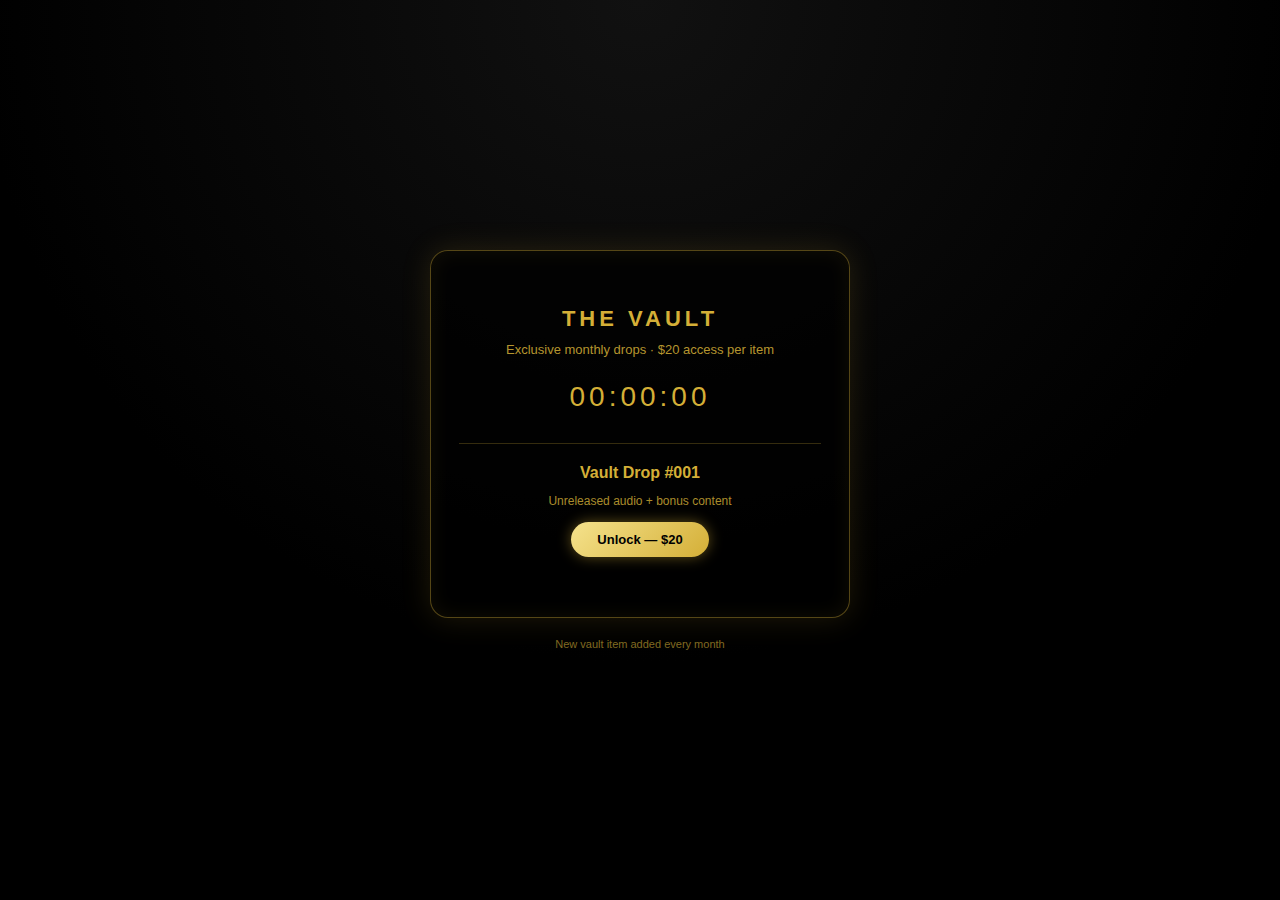
<file: vault/index.html>
<!DOCTYPE html>
<html lang="en">
<head>
<meta charset="UTF-8" />
<meta name="viewport" content="width=device-width, initial-scale=1.0" />
<title>The Vault — Wavie D</title>

<style>
  :root {
    --gold: #d4af37;
    --bg: #050505;
  }

  * {
    box-sizing: border-box;
    font-family: "Helvetica Neue", Arial, sans-serif;
  }

  body {
    margin: 0;
    background: radial-gradient(circle at top, #111 0%, #000 60%);
    color: var(--gold);
    min-height: 100vh;
    display: flex;
    align-items: center;
    justify-content: center;
  }

  .vault-wrapper {
    text-align: center;
    max-width: 420px;
    width: 90%;
  }

  .vault-card {
    background: rgba(0,0,0,0.75);
    border: 1px solid rgba(212,175,55,0.4);
    border-radius: 18px;
    padding: 40px 28px;
    box-shadow:
      0 0 30px rgba(212,175,55,0.15),
      inset 0 0 20px rgba(212,175,55,0.08);
    animation: fadeIn 1.6s ease forwards;
  }

  h1 {
    letter-spacing: 4px;
    font-size: 22px;
    margin-bottom: 10px;
  }

  .subtitle {
    font-size: 13px;
    opacity: 0.85;
    margin-bottom: 24px;
  }

  .countdown {
    font-size: 28px;
    letter-spacing: 4px;
    margin: 20px 0 30px;
  }

  .vault-item {
    border-top: 1px solid rgba(212,175,55,0.25);
    padding: 20px 0;
  }

  .vault-item h3 {
    margin: 0 0 6px;
    font-size: 16px;
  }

  .vault-item p {
    font-size: 12px;
    opacity: 0.8;
    margin-bottom: 14px;
  }

  .buy-btn {
    display: inline-block;
    padding: 10px 26px;
    border-radius: 999px;
    text-decoration: none;
    color: black;
    background: linear-gradient(135deg, #f5e28c, var(--gold));
    font-weight: 600;
    font-size: 13px;
    box-shadow: 0 0 14px rgba(212,175,55,0.45);
    transition: all 0.25s ease;
  }

  .buy-btn:hover {
    transform: translateY(-2px);
    box-shadow: 0 0 26px rgba(212,175,55,0.75);
  }

  @keyframes fadeIn {
    from { opacity: 0; transform: translateY(12px); }
    to { opacity: 1; transform: translateY(0); }
  }

  footer {
    margin-top: 20px;
    font-size: 11px;
    opacity: 0.6;
  }
</style>
</head>

<body>

<div class="vault-wrapper">
  <div class="vault-card">
    <h1>THE VAULT</h1>
    <div class="subtitle">Exclusive monthly drops · $20 access per item</div>

    <div class="countdown" id="countdown">00:00:00</div>

    <!-- VAULT ITEM 1 -->
    <div class="vault-item">
      <h3>Vault Drop #001</h3>
      <p>Unreleased audio + bonus content</p>
      <a
        class="buy-btn"
        href="https://buy.stripe.com/aFa8wQggVeaFc5G7yJ5c400"
        target="_blank"
        rel="noopener"
      >
        Unlock — $20
      </a>
    </div>

    <!-- ADD MORE ITEMS BELOW THIS LINE -->

  </div>

  <footer>New vault item added every month</footer>
</div>

<script>
  // Countdown timer (dramatic entrance)
  const countdownEl = document.getElementById("countdown");
  let time = 10; // seconds

  const timer = setInterval(() => {
    countdownEl.textContent = `00:00:${String(time).padStart(2, "0")}`;
    time--;
    if (time < 0) {
      clearInterval(timer);
      countdownEl.textContent = "ACCESS GRANTED";
    }
  }, 1000);
</script>

</body>
</html>
</file>
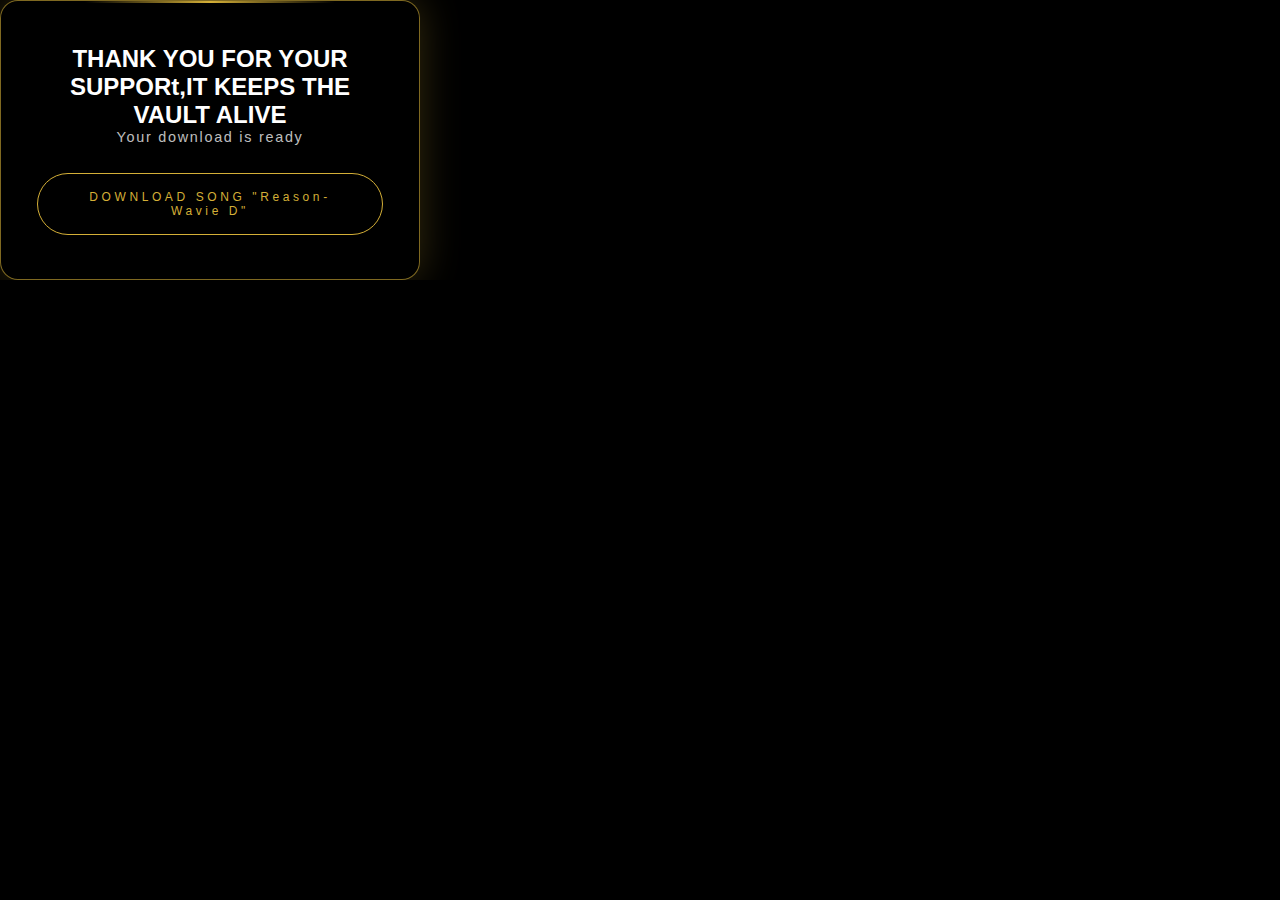
<file: thank-you.html>
<!DOCTYPE html>
<html>
<head>
  <title>Thank You</title>
  <link rel="stylesheet" href="style.css">
</head>
<body class="gold">

<div class="vault-box">
  <h2>THANK YOU FOR YOUR SUPPORt,IT KEEPS THE VAULT ALIVE </h2>
  <p>Your download is ready</p>

  <a href="downloads/vault-track.mp3" class="vault-enter-btn">
    DOWNLOAD SONG "Reason- Wavie D"
  </a>
</div>

</body>
</html>
</file>
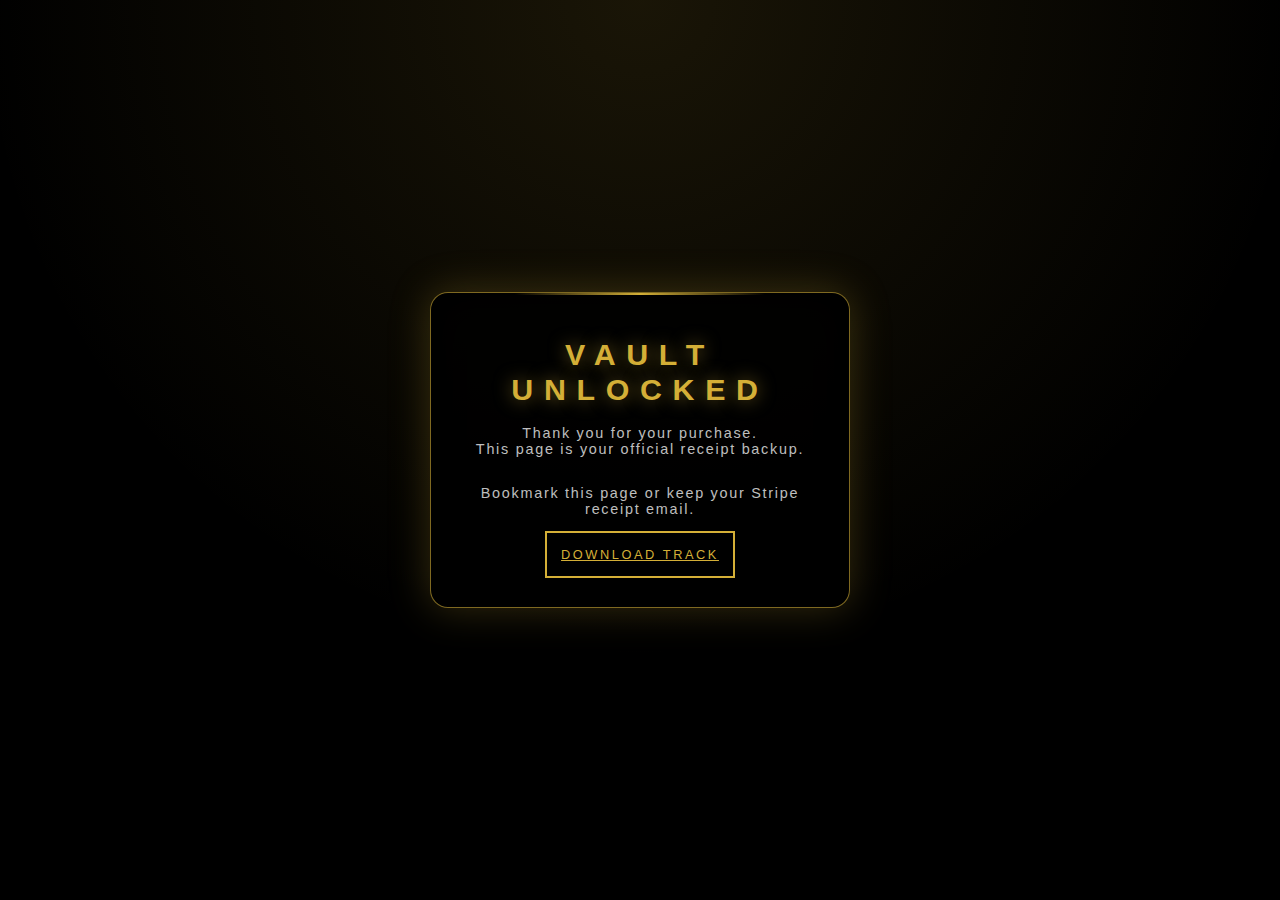
<file: vault-unlocked.html>
<!DOCTYPE html>
<html lang="en">
<head>
  <meta charset="UTF-8">
  <title>Vault Unlocked — Wavie D</title>
  <meta name="viewport" content="width=device-width, initial-scale=1.0">
  <link rel="stylesheet" href="style.css">
</head>

<body class="vault-bg gold">

  <div class="vault-box glow">

    <h1 class="vault-title">VAULT UNLOCKED</h1>

    <p class="vault-text">
      Thank you for your purchase.<br>
      This page is your official receipt backup.
    </p>

    <p class="vault-text small">
      Bookmark this page or keep your Stripe receipt email.
    </p>

    <!-- DOWNLOAD -->
    <a
      href="audio/vault-track.mp3"
      download
      class="buy-btn glow"
    >
      DOWNLOAD TRACK
    </a>

  </div>

</body>
</html>
</file>
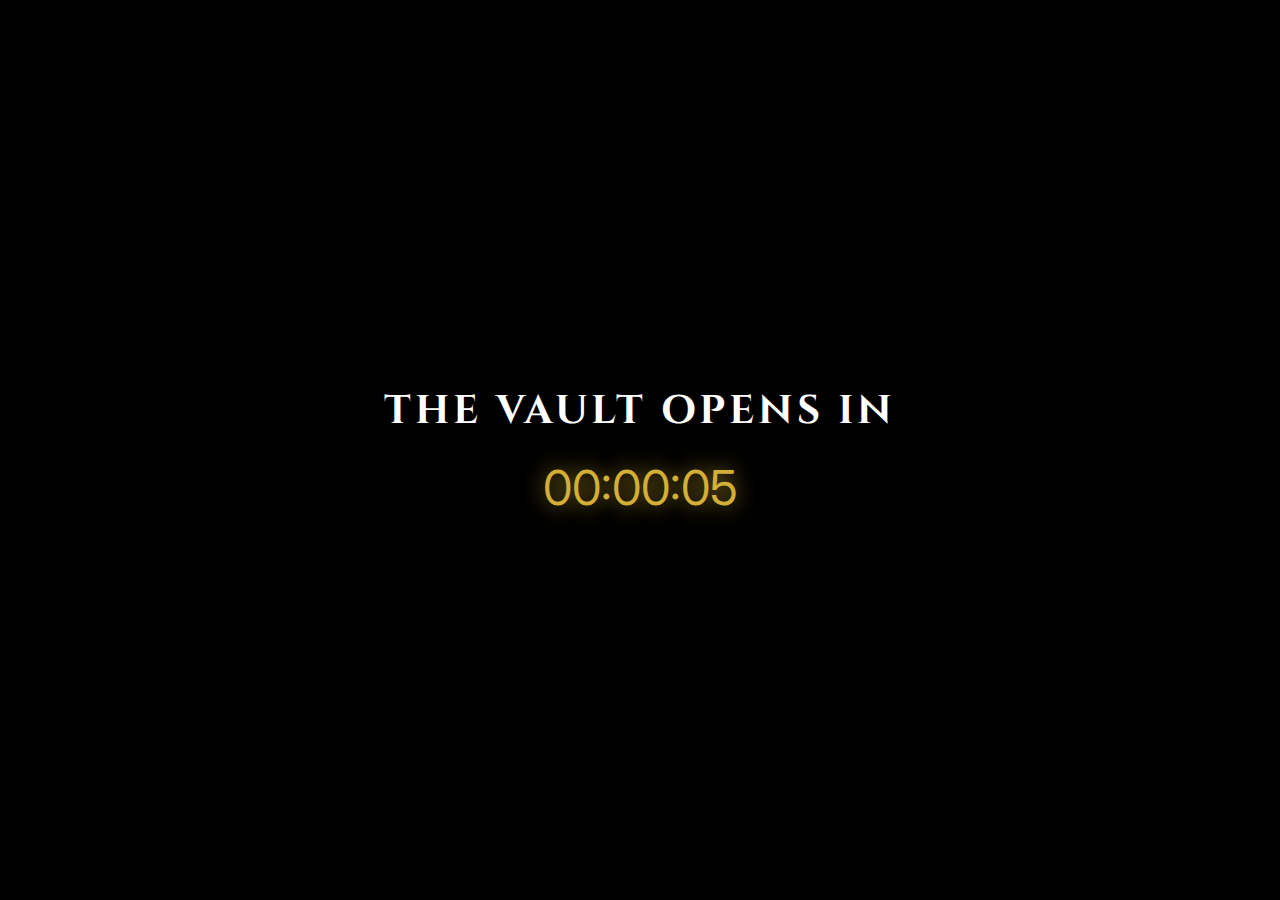
<file: vault.html>
<!DOCTYPE html>
<html lang="en">
<head>
  <meta charset="UTF-8" />
  <title>The Vault | WAVIE D</title>
  <meta name="viewport" content="width=device-width, initial-scale=1.0">

  <!-- Fonts -->
  <link href="https://fonts.googleapis.com/css2?family=Cinzel:wght@500;700&family=Inter:wght@300;400;600&display=swap" rel="stylesheet">

  <!-- CSS -->
  <link rel="stylesheet" href="vault.css">
</head>

<body>

<!-- ================= INTRO COUNTDOWN ================= -->
<div id="intro" class="intro">
  <h1 class="vault-title">THE VAULT OPENS IN</h1>
  <div id="countdown" class="countdown">00:00:05</div>
</div>

<!-- ================= VAULT CONTENT ================= -->
<div id="vault" class="vault hidden">

  <h1 class="vault-title glow">WELCOME TO THE VAULT</h1>
  <p class="vault-sub">Exclusive monthly releases · $20 per item</p>

  <div class="vault-grid">
    <!-- ITEM 1 -->
    <div class="vault-card">
      <h2>UNRELEASED TRACK #01</h2>
      <p>Vault-exclusive audio</p>
      <span class="price">$20</span>
      <a href="https://buy.stripe.com/aFa8wQggVeaFc5G7yJ5c400" target="_blank" class="vault-btn">
        UNLOCK ITEM
      </a>
    </div>

   <!-- ITEM 2 - SOLD OUT -->
<div class="vault-card sold-out">
  <h2 class="sold-out-text">UNRELEASED TRACK</h2>
  <p class="sold-out-label">SOLD OUT</p>
<div class="vault-card" id="track02">

    <!-- COMING SOON -->
    <div class="vault-card locked">
      <h2>MARCH DROP</h2>
      <p>Coming Soon</p>
      <span class="price">LOCKED</span>
      <button class="vault-btn locked-btn">COMING SOON</button>
    </div>
</div>
/* ===== COUNTDOWN LOGIC ===== */
let timeLeft = 5;
const countdownEl = document.getElementById('countdown');
const vaultEl = document.getElementById('vault');
const introEl = document.getElementById('intro');

const countdownTimer = setInterval(() => {
  timeLeft--;

  if (countdownEl) {
    countdownEl.textContent = `00:00:0${timeLeft}`;
  }

  if (timeLeft <= 0) {
    clearInterval(countdownTimer);

    if (introEl) introEl.style.display = 'none';
    if (vaultEl) vaultEl.classList.remove('hidden');
  }
}, 1000);

  <!-- VAULT DOOR OVERLAY -->
<div id="vault-door">
  <button id="open-vault-btn">OPEN VAULT</button>
</div>

<audio id="vault-sound" src="/audio/vault-open.mp3" preload="auto"></audio>

/* ===== AUTO SOLD-OUT LOGIC ===== */
fetch('vault-sales.json')
  .then(res => res.json())
  .then(data => {
    const maxSales = 500;

    if (data.track01_sales >= maxSales) {
      const btn = document.getElementById('track01-btn');

      if (btn) {
        btn.outerHTML = `
          <div class="vault-card sold-out">
            <h2 class="sold-out-text">UNRELEASED TRACK #01</h2>
            <p class="sold-out-label">SOLD OUT</p>
          </div>
        `;
      },
/* =============================
   COUNTDOWN (CANNOT BREAK)
============================= */
let timeLeft = 5;
const countdownEl = document.getElementById('countdown');
const vaultEl = document.getElementById('vault');
const introEl = document.getElementById('intro');

const countdownTimer = setInterval(() => {
  timeLeft--;

  if (countdownEl) {
    countdownEl.textContent = `00:00:0${timeLeft}`;
  }

  if (timeLeft <= 0) {
    clearInterval(countdownTimer);
    if (introEl) introEl.style.display = 'none';
    if (vaultEl) vaultEl.classList.remove('hidden');
  }
}, 1000);

/* =============================
   VAULT DOOR
============================= */
const vaultDoor = document.getElementById('vault-door');
const openBtn = document.getElementById('open-vault-btn');
const vaultSound = document.getElementById('vault-sound');

if (openBtn) {
  openBtn.addEventListener('click', () => {
    if (vaultSound) {
      vaultSound.currentTime = 0;
      vaultSound.play();
    }

    vaultDoor.classList.add('open');

    setTimeout(() => {
      vaultDoor.style.display = 'none';
    }, 1400);
  });
}

/* =============================
   SOLD-OUT LOGIC (NON-BLOCKING)
============================= */
fetch('vault-sales.json')
  .then(res => res.json())
  .then(data => {
    const maxSales = 500;

    if (data.track02_sales >= maxSales) {
      const soldCard = document.getElementById('track02');
      if (soldCard) {
        soldCard.innerHTML = `
          <h2 class="sold-out-text">UNRELEASED TRACK #02</h2>
          <p class="sold-out-label">SOLD OUT</p>
        `;
        soldCard.classList.add('sold-out');
      }
    }
  })
  .catch(() => {
    console.log('Sales data unavailable — vault still opens');
  });
</script>
</script>
</body>
</html>
</file>
<file: style.css>
/* =====================
   THEME VARIABLES
===================== */
:root {
  --accent: #d4af37;
  --accent-glow: rgba(212,175,55,0.6);
  --bg-panel: rgba(0,0,0,0.55);
}

body.ice {
  --accent: #8fd3ff;
  --accent-glow: rgba(143,211,255,0.6);
}

body.emerald {
  --accent: #1aff9c;
  --accent-glow: rgba(26,255,156,0.6);
}

body.gold {
  --accent: #d4af37;
  --accent-glow: rgba(212,175,55,0.6);
}

* {
  box-sizing: border-box;
  margin: 0;
  padding: 0;
  font-family: Arial, sans-serif;
}

html, body {
  width: 100%;
  overflow-x: hidden;
  touch-action: manipulation;
}

body {
  background: #000;
  color: #fff;
}

/* =====================
   BACKGROUND
===================== */
.bg-video {
  position: fixed;
  inset: 0;
  width: 100vw;
  height: 100vh;
  object-fit: cover;
  z-index: -2;
  pointer-events: none;
}
.bg-video,
.grain {
  pointer-events: none;
}

.grain {
  position: fixed;
  inset: 0;
  background: url("https://grainy-gradients.vercel.app/noise.svg");
  opacity: 0.12;
  z-index: -1;
}

/* =====================
   HEADER
===================== */
.main-header {
  position: fixed;
  top: 20px;
  left: 50%;
  transform: translateX(-50%);
  z-index: 10;
  text-align: center;
  font-size: clamp(2.8rem, 6vw, 5rem);
  letter-spacing: 0.35em;
  color: var(--accent);
  text-shadow: 0 0 20px var(--accent-glow);
}

.theme-switcher {
  margin-top: 14px;
  display: flex;
  justify-content: center;
  gap: 18px;
}

.theme-switcher button {
  background: transparent;
  border: 1.5px solid var(--accent);
  color: var(--accent);
  padding: 8px 18px;
  font-size: 0.7rem;
  letter-spacing: 0.25em;
  cursor: pointer;
  transition: 0.3s;
}

.theme-switcher button:hover {
  box-shadow: 0 0 14px var(--accent-glow);
  transform: translateY(-2px);
}

/* =====================
   LAYOUT
===================== */
.layout {
  display: flex;
  height: 100vh;
  padding-top: 140px;
}

/* =====================
   SIDEBAR
===================== */
.sidebar {
  width: 170px;
  background: rgba(0,0,0,0.55);
  padding: 20px;
  display: flex;
  flex-direction: column;
  justify-content: center;
  border-right: 2px solid var(--accent);
}

.sidebar button {
  margin: 18px 0;
  padding: 18px 22px;
  background: transparent;
  border: none;
  color: #fff;
  cursor: pointer;
  font-size: 1.05rem;
  letter-spacing: 0.15em;
  text-align: left;
  transition: all 0.3s ease;
}

.sidebar button:hover,
.sidebar button.active {
  color: var(--accent);
  border-left: 3px solid var(--accent);
  box-shadow: 0 0 18px var(--accent-glow);
  transform: translateX(4px);
}

/* =====================
   CONTENT AREA
===================== */
.content {
  flex: 1;
  display: flex;
  justify-content: center;
  align-items: center;
  padding-top: 40px;
}

/* =====================
   TAB PANELS (FIXED)
===================== */
.tab-panel {
  display: none;
  width: 100%;
  max-width: 900px;
  margin-left: 80px;
  justify-content: center;
  align-items: center;
  flex-wrap: wrap;
  text-align: center;

  opacity: 0;
  transform: translateY(10px);
  transition: opacity 0.4s ease, transform 0.4s ease;
}
/* =====================
   TAB MEDIA SPACING FIX
===================== */
.tab-panel.active {
  display: flex;
  gap: 36px;              /* SPACE BETWEEN CARDS */
  padding: 20px 40px;     /* INNER AIR */
  justify-content: center;
  align-items: center;
  flex-wrap: wrap;
}

.tab-panel.active {
  display: flex;
  opacity: 1;
  transform: translateY(0);
}

/* =====================
   MEDIA CARDS
===================== */
.media-card {
  width: 220px;
  background: var(--bg-panel);
  padding: 14px;
  border-radius: 12px;
  text-align: center;
}

.media-card img,
.media-card video {
  width: 100%;
  max-width: 200px;
  border-radius: 10px;
}
.media-card {
  width: 220px;
  background: var(--bg-panel);
  padding: 16px;
  border-radius: 14px;
  text-align: center;

  margin: 12px;          /* 🔑 PREVENT CLUTTER */
}

.media-card audio {
  width: 100%;
}

/* =====================
   BIO
===================== */
.bio-card {
  display: flex;
  justify-content: center;
}

.bio-card img {
  max-width: 520px;
  width: 100%;
  border-radius: 14px;
  cursor: zoom-in;
  box-shadow: 0 0 25px var(--accent-glow);
}

/* BIO FULLSCREEN */
.bio-fullscreen {
  position: fixed;
  inset: 0;
  z-index: 9999;
  background: rgba(0,0,0,0.95);
  display: flex;
  justify-content: center;
  align-items: center;
}

.bio-fullscreen img {
  max-width: 95vw;
  max-height: 95vh;
  border-radius: 12px;
  cursor: zoom-out;
}

/* =====================
   LUXURY VAULT PAGE
===================== */

body.vault-bg {
  min-height: 100vh;
  background:
    radial-gradient(circle at top, rgba(212,175,55,0.12), transparent 60%),
    #000;
  display: flex;
  justify-content: center;
  align-items: center;
  overflow: hidden;
}

/* HARD ISOLATION — no site layout leaks */
body.vault-bg .layout,
body.vault-bg .sidebar,
body.vault-bg .content,
body.vault-bg .tab-panel {
  all: unset;
}

/* VAULT CONTAINER */
.vault-box {
  position: relative;
  max-width: 420px;
  width: 92%;
  padding: 44px 36px;

  background: rgba(0,0,0,0.88);
  border-radius: 18px;

  border: 1.5px solid rgba(212,175,55,0.6);

  text-align: center;

  box-shadow:
    0 0 40px rgba(212,175,55,0.25),
    inset 0 0 40px rgba(0,0,0,0.95);
}

/* GOLD TOP ACCENT LINE */
.vault-box::before {
  content: "";
  position: absolute;
  top: 0;
  left: 20%;
  width: 60%;
  height: 2px;
  background: linear-gradient(
    to right,
    transparent,
    #d4af37,
    transparent
  );
}

/* TITLE */
.vault-title {
  font-size: 1.9rem;
  letter-spacing: 0.35em;
  margin-bottom: 18px;
  color: #d4af37;
  text-shadow: 0 0 18px rgba(212,175,55,0.6);
}

/* SUBTEXT */
.vault-box p {
  font-size: 0.9rem;
  letter-spacing: 0.12em;
  color: rgba(255,255,255,0.75);
  margin-bottom: 28px;
}

/* UNLOCK BUTTON */
.vault-enter-btn {
  display: inline-block;
  padding: 16px 36px;

  border-radius: 40px;
  border: 1.5px solid #d4af37;

  color: #d4af37;
  background: transparent;

  font-size: 0.75rem;
  letter-spacing: 0.3em;
  text-decoration: none;

  transition: all 0.35s ease;
}

.vault-enter-btn:hover {
  background: rgba(212,175,55,0.08);
  box-shadow:
    0 0 30px rgba(212,175,55,0.7),
    inset 0 0 20px rgba(212,175,55,0.25);
  transform: translateY(-2px);
}

/* AUDIO INSIDE VAULT */
.vault-box audio {
  margin-top: 26px;
  width: 100%;
  filter: drop-shadow(0 0 10px rgba(212,175,55,0.4));
}

/* MOBILE POLISH */
@media (max-width: 600px) {
  .vault-box {
    padding: 34px 26px;
  }

  .vault-title {
    font-size: 1.5rem;
    letter-spacing: 0.28em;
  }
}


/* =====================
   BUY BUTTONS
===================== */
.buy-btn {
  margin-top: 14px;
  padding: 14px;
  border: 2px solid var(--accent);
  background: transparent;
  color: var(--accent);
  font-size: 0.8rem;
  letter-spacing: 0.2em;
  cursor: pointer;
  transition: 0.3s;
}

.buy-btn:hover {
  box-shadow: 0 0 18px var(--accent-glow);
  transform: translateY(-2px);
}

/* =====================
   SOCIAL FOOTER
===================== */
..social-footer {
  position: fixed;
  bottom: 26px;
  left: 50%;
  transform: translateX(-50%);
  z-index: 100;
  width: 420px; /* MATCHES YOUR IMAGE SCALE */
/* ================================
   SOCIAL FOOTER FIXED ZONES
================================ */

.social-footer {
  position: fixed;
  bottom: 0;
  left: 50%;
  transform: translateX(-50%);
  width: 420px;
  max-width: 90vw;
  z-index: 100;
}

.social-footer img {
  width: 100%;
  height: auto;
  display: block;
}

/* CLICK ZONES */
.social-zone {
  position: absolute;
  top: 100%;      /* 🔽 move zones DOWN without moving image */
  height: 30%;
}

/* INDIVIDUAL ICON POSITIONS */
.social-zone.tt { left: 16%; width: 12%; }
.social-zone.fb { left: 32%; width: 12%; }
.social-zone.yt { left: 48%; width: 12%; }
.social-zone.ig { left: 64%; width: 12%; }
  max-width: 80vw;
}

.social-footer img {
  width: 100%;
  height: auto;
  display: block;
  pointer-events: none; /* IMAGE NEVER BLOCKS CLICKS */
  filter: drop-shadow(0 0 20px var(--accent-glow));
}

/* CLICK ZONES */
.social-zone {
  position: absolute;
  top: 85%;          /* aligns with icons vertically */
  height: 28%;       /* icon height */
  cursor: pointer;
}

/* ADJUST THESE % IF NEEDED */
.social-zone.tt { left: 42%; width: 8%; }
.social-zone.fb { left: 44%; width: 8%; }
.social-zone.yt { left: 50%; width: 10%; }
.social-zone.ig { left: 51%; width: 8%; }
@media (max-width: 768px) {
  .social-zone {
    width: 14%;
  }
}

/* =====================
   MOBILE FIXES
===================== */
@media (max-width: 768px) {
  .layout {
    flex-direction: column;
    height: auto;
  }

  .sidebar {
    width: 100%;
    flex-direction: row;
    justify-content: center;
    border-right: none;
    border-bottom: 2px solid var(--accent);
  }

  .sidebar button {
    font-size: 0.85rem;
    padding: 10px;
  }

  .content {
    margin-left: 0;
    padding-top: 120px;
  }

  .tab-panel {
    margin-left: 0;
  }

  .bio-card img,
  video {
    max-width: 90vw;
  }
}
/* =====================
   HARD LOCK FOOTER
===================== */
.social-footer {
  position: fixed !important;
  bottom: 0 !important;
  left: 50%;
  transform: translateX(-50%);
  width: 100%;
  z-index: 999;
}

/* MOBILE SAFETY LOCK */
@media (max-width: 768px) {
  .social-footer {
    position: fixed !important;
    bottom: 0 !important;
    left: 50%;
    transform: translateX(-50%) translateZ(0);
    will-change: transform;
  }
}
</file>
<file: vault.css>
* {
  box-sizing: border-box;
  margin: 0;
  padding: 0;
}

body {
  font-family: 'Inter', sans-serif;
  background: radial-gradient(circle at top, #111 0%, #000 70%);
  color: #fff;
  min-height: 100vh;
  overflow-x: hidden;
}

/* ================= INTRO ================= */
.intro {
  position: fixed;
  inset: 0;
  background: #000;
  display: flex;
  flex-direction: column;
  justify-content: center;
  align-items: center;
  z-index: 10;
}

.vault-title {
  font-family: 'Cinzel', serif;
  font-size: 2.5rem;
  letter-spacing: 4px;
  text-align: center;
}

.countdown {
  margin-top: 20px;
  font-size: 3rem;
  color: #d4af37;
  text-shadow: 0 0 20px rgba(212,175,55,0.8);
}

/* ================= VAULT ================= */
.hidden {
  display: none;
}

.vault {
  padding: 80px 20px;
  text-align: center;
  animation: fadeIn 2s ease forwards;
}

.vault-sub {
  margin-top: 10px;
  opacity: 0.8;
}

.glow {
  color: #d4af37;
  text-shadow: 0 0 25px rgba(212,175,55,0.9);
}

/* ================= GRID ================= */
.vault-grid {
  margin-top: 60px;
  display: grid;
  grid-template-columns: repeat(auto-fit, minmax(260px, 1fr));
  gap: 30px;
  max-width: 1100px;
  margin-left: auto;
  margin-right: auto;
}

/* ================= CARDS ================= */
.vault-card {
  background: rgba(0,0,0,0.6);
  border: 1px solid rgba(212,175,55,0.3);
  padding: 30px 20px;
  border-radius: 16px;
  box-shadow: 0 0 30px rgba(212,175,55,0.15);
  transition: transform 0.4s ease, box-shadow 0.4s ease;
}

.vault-card:hover {
  transform: translateY(-8px);
  box-shadow: 0 0 45px rgba(212,175,55,0.6);
}

.vault-card h2 {
  font-family: 'Cinzel', serif;
  margin-bottom: 10px;
}

.price {
  display: block;
  margin: 15px 0;
  color: #d4af37;
  font-size: 1.2rem;
}

/* ================= BUTTON ================= */
.vault-btn {
  display: inline-block;
  margin-top: 10px;
  padding: 12px 26px;
  border-radius: 30px;
  background: linear-gradient(135deg, #d4af37, #b08d2c);
  color: #000;
  font-weight: 600;
  text-decoration: none;
  box-shadow: 0 0 20px rgba(212,175,55,0.8);
  transition: transform 0.3s ease, box-shadow 0.3s ease;
}

.vault-btn:hover {
  transform: scale(1.05);
  box-shadow: 0 0 35px rgba(212,175,55,1);
}

/* ================= LOCKED ================= */
.locked {
  opacity: 0.5;
  pointer-events: none;
}

.locked-btn {
  background: #333;
  color: #aaa;
  box-shadow: none;
}

/* ================= ANIMATIONS ================= */
@keyframes fadeIn {
  from { opacity: 0; }
  to { opacity: 1; }
}
#vault-door {
  position: fixed;
  inset: 0;
  background: radial-gradient(circle, #000 40%, #111);
  display: flex;
  flex-direction: column;
  align-items: center;
  justify-content: center;
  z-index: 9999;
  transition: opacity 1s ease;
}

.door-text {
  font-size: 3rem;
  font-weight: 900;
  color: gold;
  letter-spacing: 6px;
  margin-bottom: 30px;
  text-shadow: 0 0 25px rgba(255,215,0,0.9);
}

#openVaultBtn {
  padding: 15px 40px;
  font-size: 1.2rem;
  background: black;
  color: gold;
  border: 2px solid gold;
  cursor: pointer;
  transition: all 0.3s ease;
}

#openVaultBtn:hover {
  background: gold;
  color: black;
}
#vault-door {
  position: fixed;
  inset: 0;
  background: radial-gradient(circle, #111 0%, #000 70%);
  display: flex;
  align-items: center;
  justify-content: center;
  z-index: 9999;
}

#open-vault-btn {
  font-size: 1.3rem;
  padding: 18px 40px;
  border-radius: 50px;
  background: linear-gradient(145deg, #d4af37, #8f6b1f);
  color: #000;
  font-weight: bold;
  border: none;
  cursor: pointer;
  box-shadow: 0 0 40px rgba(212,175,55,.5);
  letter-spacing: 2px;
}

#vault-door.open {
  animation: vaultFade 1.4s ease forwards;
}

@keyframes vaultFade {
  to {
    opacity: 0;
    visibility: hidden;
  }
}
</file>
